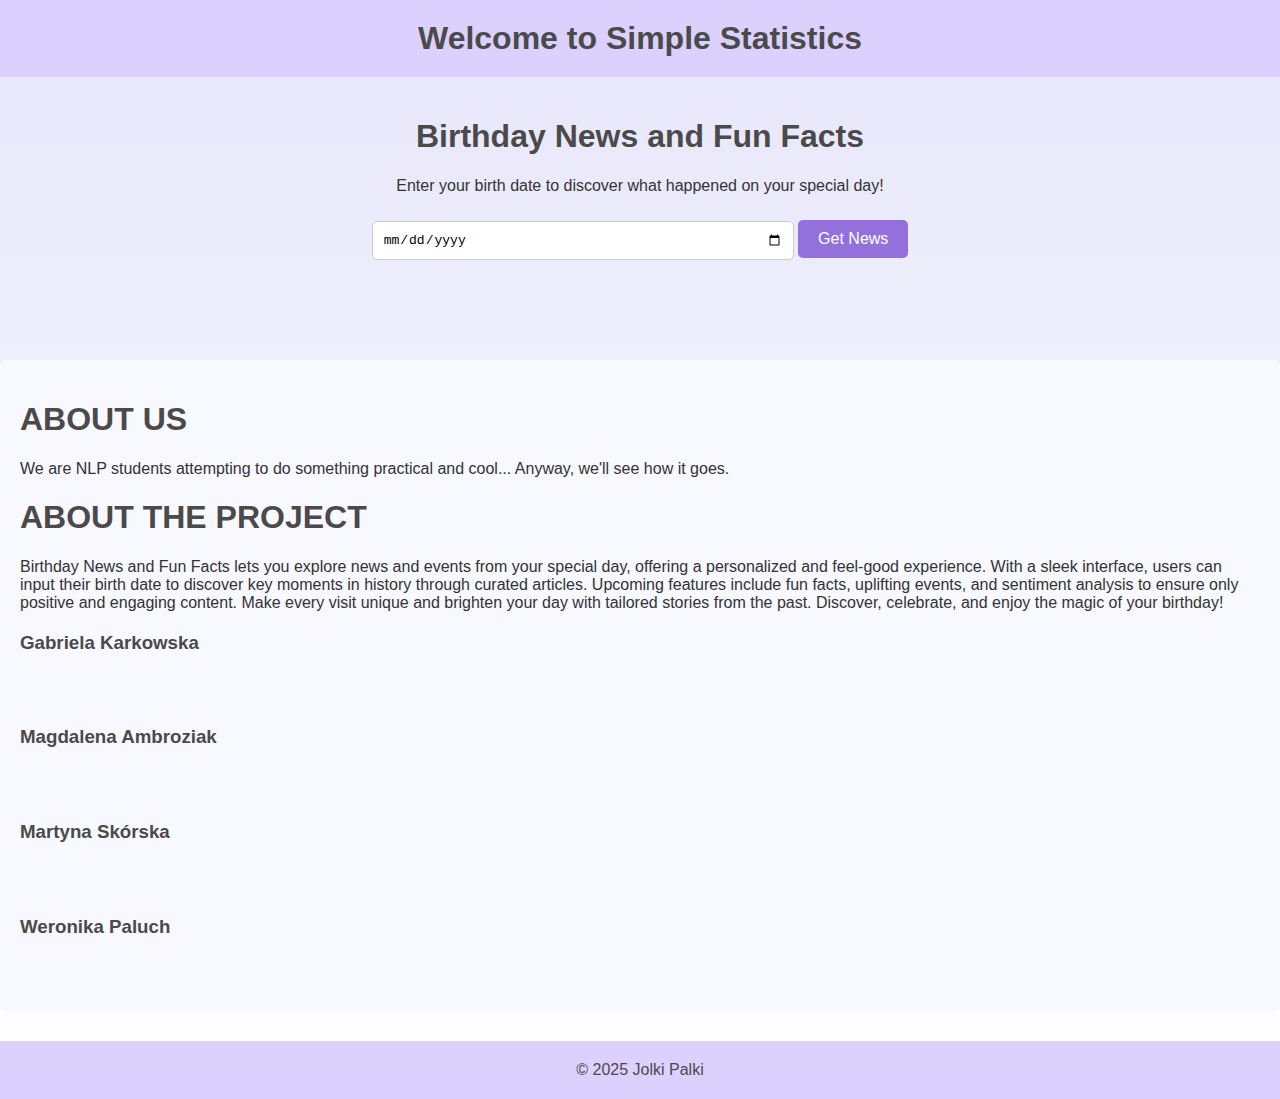
<file: test.html>
<!DOCTYPE html>
<html lang="en">
<head>
    <meta charset="UTF-8">
    <meta name="viewport" content="width=device-width, initial-scale=1.0">
    <title>Birthday News and Fun Facts</title>
    <style>
        
        body {
            font-family: Arial, sans-serif;
            margin: 0;
            padding: 0;
            background: linear-gradient(to bottom, #e6e6fa, #fff);
            color: #333;
        }

        header, footer {
            background-color: #dcd0ff;
            text-align: center;
            padding: 20px;
        }

        header h1, footer p {
            color: #4a4a4a;
            margin: 0;
        }

        .container {
            max-width: 800px;
            margin: 0 auto;
            padding: 20px;
            text-align: center;
        }

        h1, h3 {
            color: #4a4a4a;
        }

        input[type="date"] {
            font-size: 1em;
            padding: 10px;
            border: 1px solid #ccc;
            border-radius: 5px;
            width: calc(100% - 20px);
            max-width: 400px;
            margin: 10px 0 20px;
        }

        button {
            padding: 10px 20px;
            font-size: 1em;
            background-color: #9370db;
            color: white;
            border: none;
            border-radius: 5px;
            cursor: pointer;
            transition: background-color 0.3s;
        }

        button:hover {
            background-color: #7b5fa4;
        }

        .articles {
            margin-top: 30px;
            text-align: left;
        }

        .article {
            background: white;
            margin: 10px 0;
            padding: 15px;
            border-radius: 5px;
            box-shadow: 0 2px 5px rgba(0, 0, 0, 0.2);
        }

        .article h3 {
            margin: 0 0 10px;
            font-size: 1.2em;
            color: #4a4a4a;
        }

        .article p {
            font-size: 0.9em;
            color: #666;
            margin-bottom: 10px;
        }

        .article a {
            color: #9370db;
            text-decoration: none;
            font-weight: bold;
        }

        .article a:hover {
            text-decoration: underline;
        }

        .people_container {
            text-align: left;
            background-color: #f8f8ff;
            padding: 20px;
            border-radius: 5px;
            margin: 30px 0;
        }

        .person {
            margin-top: 20px;
        }

        .about_header {
            color: #4a4a4a;
        }

        .about_icons_box a {
            color: #4a4a4a;
            text-decoration: none;
            margin-right: 10px;
        }

        .about_icons_box a:hover {
            color: #9370db;
        }
    </style>
</head>
<body>
    <header>
        <h1>Welcome to Simple Statistics</h1>
    </header>
    <main>
        <div class="container">
            <h1>Birthday News and Fun Facts</h1>
            <p>Enter your birth date to discover what happened on your special day!</p>
            <input type="date" id="birthDate" />
            <button onclick="fetchNews()">Get News</button>
            <div class="articles" id="articles"></div>
        </div>
        <section>
            <div class="people_container">
                <h1 class="about_header">ABOUT US</h1>
                <p>We are NLP students attempting to do something practical and cool... Anyway, we'll see how it goes.</p>
                <h1>ABOUT THE PROJECT</h1>
                <p>Birthday News and Fun Facts lets you explore news and events from your special day, offering a personalized and feel-good experience. With a sleek interface, users can input their birth date to discover key moments in history through curated articles. Upcoming features include fun facts, uplifting events, and sentiment analysis to ensure only positive and engaging content. Make every visit unique and brighten your day with tailored stories from the past. Discover, celebrate, and enjoy the magic of your birthday!</p>
                <div class="person">
                    <h3>Gabriela Karkowska</h3>
                    <div class="about_icons_box">
                        <a href="https://github.com/gabikarczek" target="_blank"><i class="fab fa-github" style="font-size:30px;"></i></a>
                    </div>
                </div>
                <div class="person">
                    <h3>Magdalena Ambroziak</h3>
                    <div class="about_icons_box">
                        <a href="https://github.com/magdziorhej" target="_blank"><i class="fab fa-github" style="font-size:30px;"></i></a>
                    </div>
                </div>
                <div class="person">
                    <h3>Martyna Skórska</h3>
                    <div class="about_icons_box">
                        <a href="https://github.com/ina-ina-mar" target="_blank"><i class="fab fa-github" style="font-size:30px;"></i></a>
                    </div>
                </div>
                <div class="person">
                    <h3>Weronika Paluch</h3>
                    <div class="about_icons_box">
                        <a href="https://github.com/weronikapaluch" target="_blank"><i class="fab fa-github" style="font-size:30px;"></i></a>
                    </div>
                </div>
            </div>
        </section>
    </main>
    <footer>
        <p>&copy; 2025 Jolki Palki</p>
    </footer>
    <script>
        async function fetchNews() {
            const date = document.getElementById("birthDate").value;
            const articlesDiv = document.getElementById("articles");
            articlesDiv.innerHTML = "";

            if (!date) {
                alert("Please select a date!");
                return;
            }

            try {
                const response = await fetch(`http://localhost:5000/news?date=${date}`);
                const data = await response.json();
                
                if (data.articles.length === 0) {
                    articlesDiv.innerHTML = "<p>No news found for this date!</p>";
                    return;
                }

                data.articles.forEach((article) => {
                    const articleDiv = document.createElement("div");
                    articleDiv.className = "article";
                    articleDiv.innerHTML = `
                        <h3>${article.title}</h3>
                        <p>${article.description || "No description available."}</p>
                        <a href="${article.url}" target="_blank">Read more</a>
                    `;
                    articlesDiv.appendChild(articleDiv);
                });
            } catch (error) {
                console.error("Error fetching news:", error);
                articlesDiv.innerHTML = "<p>Failed to fetch news. Please try again later.</p>";
            }
        }
    </script>
</body>
</html>
</file>
